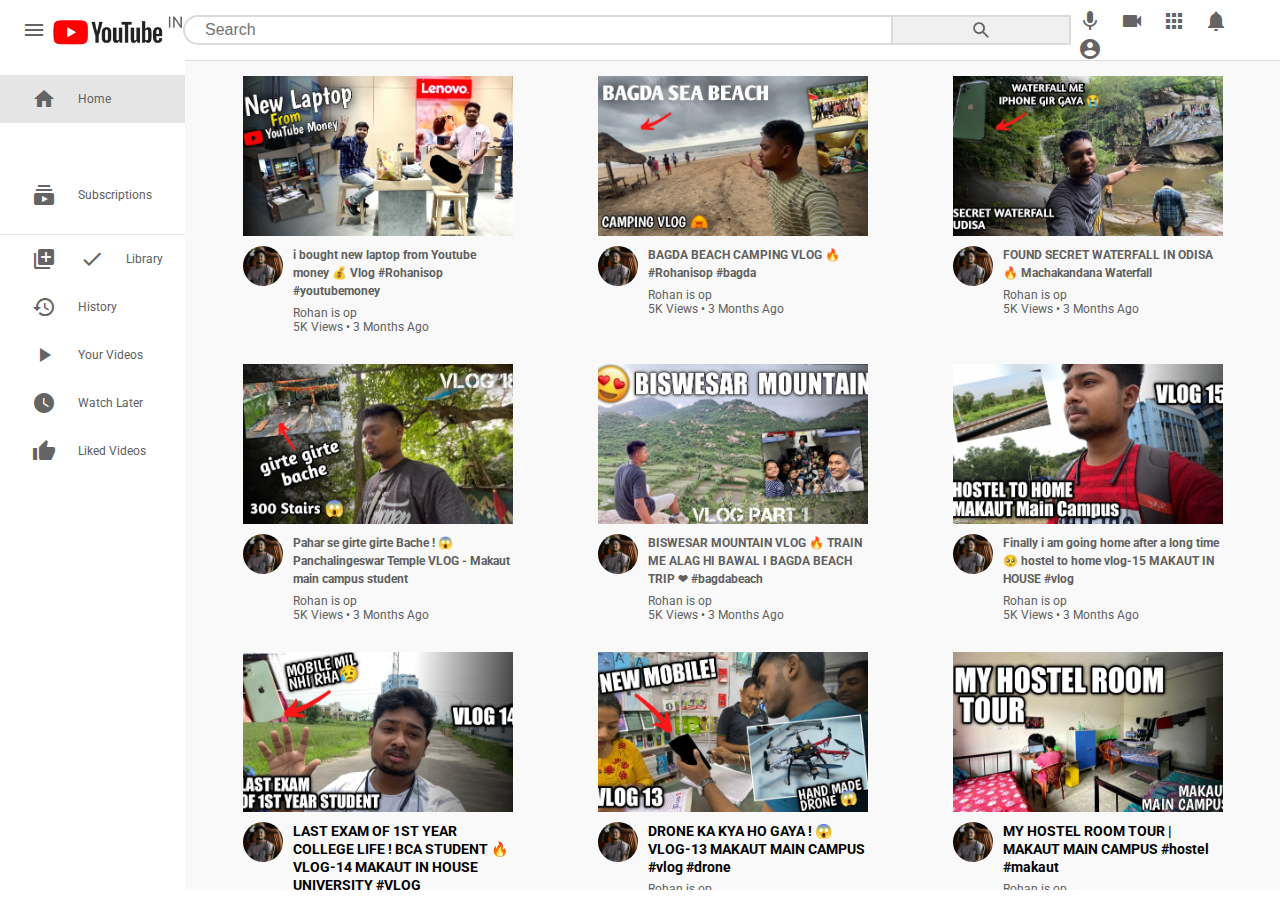
<file: index.html>
<!--
CREATED BY ROHAN BHASKAR
YOUTUBE: ROHAN IS OP
INSTAGRAM :@ROHANISOP_IG


-->

<html lang="en">
  <head>
  <meta charset="UTF-8" />
    <meta http-equiv="X-UA-Compatible" content="IE=edge" />
    <meta name="viewport" content="width=device-width, initial-scale=1.0" />
    <!-- Material Icons -->
    <link href="https://fonts.googleapis.com/icon?family=Material+Icons" rel="stylesheet" />
    <!-- CSS File -->
    <link rel="stylesheet" href="yt.css" />
    <title>YouTube</title>
	<!-- CSS only -->
	<link rel="icon" href="img/headlogo.jpg" type="image/x-icon">
  </head>
  <body>
	<link rel="icon" href="" type="image/x-icon">
      <header class="header">
		<div class="logo left">
			<i id="menu" class="material-icons">menu</i>
			<img src="img/ylogo.PNG" height: 30px; width=130px>
		  </div>
		  
		  <input type="text" class="search-bar" placeholder="search">
            <button class="search-btn"><img src="img/search.PNG" alt=""></button>
			  <script src="https://apis.google.com/js/api.js"></script>
    <script src="yt.js"></script>
			</form>
			
		  </div>
		  
		  <div class="icons right">
			<i class="material-icons mic">mic</i>
			<i class="material-icons">videocam</i>
			<i class="material-icons">apps</i>
			<i class="material-icons">notifications</i>
			<i class="material-icons display-this">account_circle</i>
		  </div>
	  </header>
      <main>
          <div class="side-bar">
			  

   <div class="nav">
	<a class="nav-link active">
	  <i class="material-icons">home</i>
	  <span>Home</span>
	</a>
	<a class="nav-link">
		<i class="material-icons">local_fire_department</i>
		<span>Trending</span>
	 </a>
	 <a class="nav-link">
		<i class="material-icons">subscriptions</i>
		<span>Subscriptions</span>
	 </a>
   </div>
   <hr>
   <!-- <div class="nav">
     hr -->
	 <a class="nav-link">
		<i class="material-icons">library_add_check</i>
		<span>Library</span>
	 </a>
	 <a class="nav-link">
		<i class="material-icons">history</i>
		<span>History</span>
	 </a>
	 <a class="nav-link">
		<i class="material-icons">play_arrow</i>
		<span>Your Videos</span>
	 </a>
	 <a class="nav-link">
		<i class="material-icons">watch_later</i>
		<span>Watch Later</span>
	 </a>
	 <a class="nav-link">
		<i class="material-icons">thumb_up</i>
		<span>Liked Videos</span>
	 </a>
 <!-- </div> -->
</div>

<!-- </div> -->
		  
          <div class="content">
			<div class="videos">
				<!-- a video starts -->
				  <div class="video">
					 <div class="thumbnail">
						<img src="img/video1.jpg" alt="" />
						
						
					  </div>
			  
						<div class="details">
						   <div class="author">
							  <img src="img/logo.jpg"  alt="" />
						   </div>
						   <div class="title">
							  <h3>
								<a href="https://youtu.be/CiXvRk4nQc0">i bought new laptop from Youtube money 💰 Vlog #Rohanisop #youtubemoney</a>
							   </h3>
							   <a href="">
									  Rohan is op
								</a>
								<span> 5K Views • 3 Months Ago </span>
						   </div>
						 </div>
			  
					   </div>
				 <!-- a video Ends -->
				 <!-- a video starts -->
				  <div class="video">
					 <div class="thumbnail">
						<img src="img/video2.jpg" alt="" />
					  </div>
			  
						<div class="details">
						   <div class="author">
							  <img src="img/logo.jpg" alt="" />
						   </div>
						   <div class="title">
							  <h3>
								<a href="https://youtu.be/iZPftGI1m0w">BAGDA BEACH CAMPING VLOG 🔥 #Rohanisop #bagda</a>
							   </h3>
							   <a href="">
									  Rohan is op
								</a>
								<span> 5K Views • 3 Months Ago </span>
						   </div>
						 </div>
			  
					   </div>
				 <!-- a video Ends -->
				 <!-- a video starts -->
				 <div class="video">
					<div class="thumbnail">
					   <img src="img/video3.jpg" alt="" />
					 </div>
			 
					   <div class="details">
						  <div class="author">
							 <img src="img/logo.jpg" alt="" />
						  </div>
						  <div class="title">
							 <h3>
								<a href="https://youtu.be/nHIc6cuTdjU">FOUND SECRET WATERFALL IN ODISA 🔥 Machakandana Waterfall</a>
							  </h3>
							  <a href="">
									 Rohan is op
							   </a>
							   <span> 5K Views • 3 Months Ago </span>
						  </div>
						</div>
			 
					  </div>
				<!-- a video Ends -->
				<!-- a video starts -->
				<div class="video">
					<div class="thumbnail">
					   <img src="img/video4.jpg" alt="" />
					 </div>
			 
					   <div class="details">
						  <div class="author">
							 <img src="img/logo.jpg" alt="" />
						  </div>
						  <div class="title">
							 <h3>
								<a href="https://youtu.be/9IRUMKjWQZo">Pahar se girte girte Bache ! 😱 Panchalingeswar Temple VLOG - Makaut main campus student</a>
							  </h3>
							  <a href="">
									 Rohan is op
							   </a>
							   <span> 5K Views • 3 Months Ago </span>
						  </div>
						</div>
			 
					  </div>
				<!-- a video Ends -->
				<!-- a video starts -->
				<div class="video">
					<div class="thumbnail">
					   <img src="img/video5.jpg" alt="" />
					 </div>
			 
					   <div class="details">
						  <div class="author">
							 <img src="img/logo.jpg" alt="" />
						  </div>
						  <div class="title">
							 <h3>
								<a href="https://youtu.be/HijFRdAW44M">BISWESAR MOUNTAIN VLOG 🔥 TRAIN ME ALAG HI BAWAL I BAGDA BEACH TRIP ❤ #bagdabeach</a>
							  </h3>
							  <a href="">
									 Rohan is op
							   </a>
							   <span> 5K Views • 3 Months Ago </span>
						  </div>
						</div>
			 
					  </div>
				<!-- a video Ends -->
				<!-- a video starts -->
				<div class="video">
					<div class="thumbnail">
					   <img src="img/video6.jpg" alt="" />
					 </div>
			 
					   <div class="details">
						  <div class="author">
							 <img src="img/logo.jpg" alt="" />
						  </div>
						  <div class="title">
							 <h3>
								<a href="https://youtu.be/HijFRdAW44M">Finally i am going home after a long time 🥺 hostel to home vlog-15 MAKAUT IN HOUSE #vlog</a>
							  </h3>
							  <a href="">
									 Rohan is op
							   </a>
							   <span> 5K Views • 3 Months Ago </span>
						  </div>
						</div>
			 
					  </div>
				<!-- a video Ends -->
				<!-- a video starts -->
				<div class="video">
					<div class="thumbnail">
					   <img src="img/video7.jpg" alt="" />
					 </div>
			 
					   <div class="details">
						  <div class="author">
							 <img src="img/logo.jpg" alt="" />
						  </div>
						  <div class="title">
							 <h3>
								LAST EXAM OF 1ST YEAR COLLEGE LIFE ! BCA STUDENT 🔥VLOG-14 MAKAUT IN HOUSE  UNIVERSITY #VLOG
							  </h3>
							  <a href="">
									 Rohan is op
							   </a>
							   <span> 5K Views • 3 Months Ago </span>
						  </div>
						</div>
			 
					  </div>
				<!-- a video Ends -->
				<!-- a video starts -->
				<div class="video">
					<div class="thumbnail">
					   <img src="img/video8.jpg" alt="" />
					 </div>
			 
					   <div class="details">
						  <div class="author">
							 <img src="img/logo.jpg" alt="" />
						  </div>
						  <div class="title">
							 <h3>
								DRONE KA KYA HO GAYA ! 😱VLOG-13  MAKAUT MAIN CAMPUS  #vlog #drone
							  </h3>
							  <a href="">
									 Rohan is op
							   </a>
							   <span> 5K Views • 3 Months Ago </span>
						  </div>
						</div>
			 
					  </div>
				<!-- a video Ends -->
				<!-- a video starts -->
				<div class="video">
					<div class="thumbnail">
					   <img src="img/video9.jpg" alt="" />
					 </div>
			 
					   <div class="details">
						  <div class="author">
							 <img src="img/logo.jpg" alt="" />
						  </div>
						  <div class="title">
							 <h3>
								MY HOSTEL ROOM TOUR | MAKAUT MAIN CAMPUS #hostel #makaut
							  </h3>
							  <a href="">
									 Rohan is op
							   </a>
							   <span> 5K Views • 3 Months Ago </span>
						  </div>
						</div>
			 
					  </div>
				<!-- a video Ends -->
				<!-- a video starts -->
				<div class="video">
					<div class="thumbnail">
					   <img src="img/video10.jpg" alt="" />
					 </div>
			 
					   <div class="details">
						  <div class="author">
							 <img src="img/logo.jpg" alt="" />
						  </div>
						  <div class="title">
							 <h3>
								MAKAUT MAIN CAMPUS - IN HOUSE ADMISSION 2022  CET EXAM
							  </h3>
							  <a href="">
									 Rohan is op
							   </a>
							   <span> 5K Views • 3 Months Ago </span>
						  </div>
						</div>
			 
					  </div>
				<!-- a video Ends -->
				<!-- a video starts -->
				<div class="video">
					<div class="thumbnail">
					   <img src="img/video11.jpg" alt="" />
					 </div>
			 
					   <div class="details">
						  <div class="author">
							 <img src="img/logo.jpg" alt="" />
						  </div>
						  <div class="title">
							 <h3>
								MAKAUT MAIN CAMPUS ME E-SPORT JAISA  SETUP 😮, FAREWELL VLOG #VLOG9 #MAKAUT
							  </h3>
							  <a href="">
									 Rohan is op
							   </a>
							   <span> 5K Views • 3 Months Ago </span>
						  </div>
						</div>
			 
					  </div>
				<!-- a video Ends -->
				<!-- a video starts -->
				<div class="video">
					<div class="thumbnail">
					   <img src="img/video12.jpg" alt="" />
					 </div>
			 
					   <div class="details">
						  <div class="author">
							 <img src="img/logo.jpg" alt="" />
						  </div>
						  <div class="title">
							 <h3>
								HOSTEL TO HOME VLOG ! [Makaut in house] Bahut din baad ghar #makaut
							  </h3>
							  <a href="">
									 Rohan is op
							   </a>
							   <span> 105k Views • 3 Months Ago </span>
						  </div>
						</div>
			 
					  </div>
				<!-- a video Ends -->
				<!-- a video starts -->
				<div class="video">
					<div class="thumbnail">
					   <img src="img/video13.jpg" alt="" />
					 </div>
			 
					   <div class="details">
						  <div class="author">
							 <img src="img/logo.jpg" alt="" />
						  </div>
						  <div class="title">
							 <h3>
								Makaut In house Freshers party vlog #makaut
							  </h3>
							  <a href="">
									 Rohan is op
							   </a>
							   <span> 58k Views • 9 Months Ago </span>
						  </div>
						</div>
			 
					  </div>
				<!-- a video Ends -->
				<!-- a video starts -->
				<div class="video">
					<div class="thumbnail">
					   <img src="img/video14.jpg" alt="" />
					 </div>
			 
					   <div class="details">
						  <div class="author">
							 <img src="img/logo.jpg" alt="" />
						  </div>
						  <div class="title">
							 <h3>
								Biriyani jab sab kuch hoo ! HOSTEL LIFE VLOG [MAKAUT IN HOUSE] #vlog7
							  </h3>
							  <a href="">
									 Rohan is op
							   </a>
							   <span> 5K Views • 8 Months Ago </span>
						  </div>
						</div>
			 
					  </div>
				<!-- a video Ends -->
				<!-- a video starts -->
				<div class="video">
					<div class="thumbnail">
					   <img src="img/video15.jpg" alt="" />
					 </div>
			 
					   <div class="details">
						  <div class="author">
							 <img src="img/logo.jpg" alt="" />
						  </div>
						  <div class="title">
							 <h3>
								18 Types of Puchka 🔥Chicken Puchka ,ice-cream Puchka,chocolate puchka,chees puchka
							  </h3>
							  <a href="">
									 Rohan is op
							   </a>
							   <span> 5k Views • 10 Months Ago </span>
						  </div>
						</div>
			 
					  </div>
				<!-- a video Ends -->
				<!-- a video starts -->
				<div class="video">
					<div class="thumbnail">
					   <img src="img/video16.jpg" alt="" />
					 </div>
			 
					   <div class="details">
						  <div class="author">
							 <img src="img/logo.jpg" alt="" />
						  </div>
						  <div class="title">
							 <h3>
								DOUWAN SCREEN MIRRORING 2022 🔥 100% working without watermark
							  </h3>
							  <a href="">
									 Rohan is op
							   </a>
							   <span> 98k Views • 11 Months Ago </span>
						  </div>
						</div>
			 
					  </div>
				<!-- a video Ends -->
			   </div>
			   
		  </div>
      </main>
  <!-- Main Body Ends -->
</body>
</html>
</file>
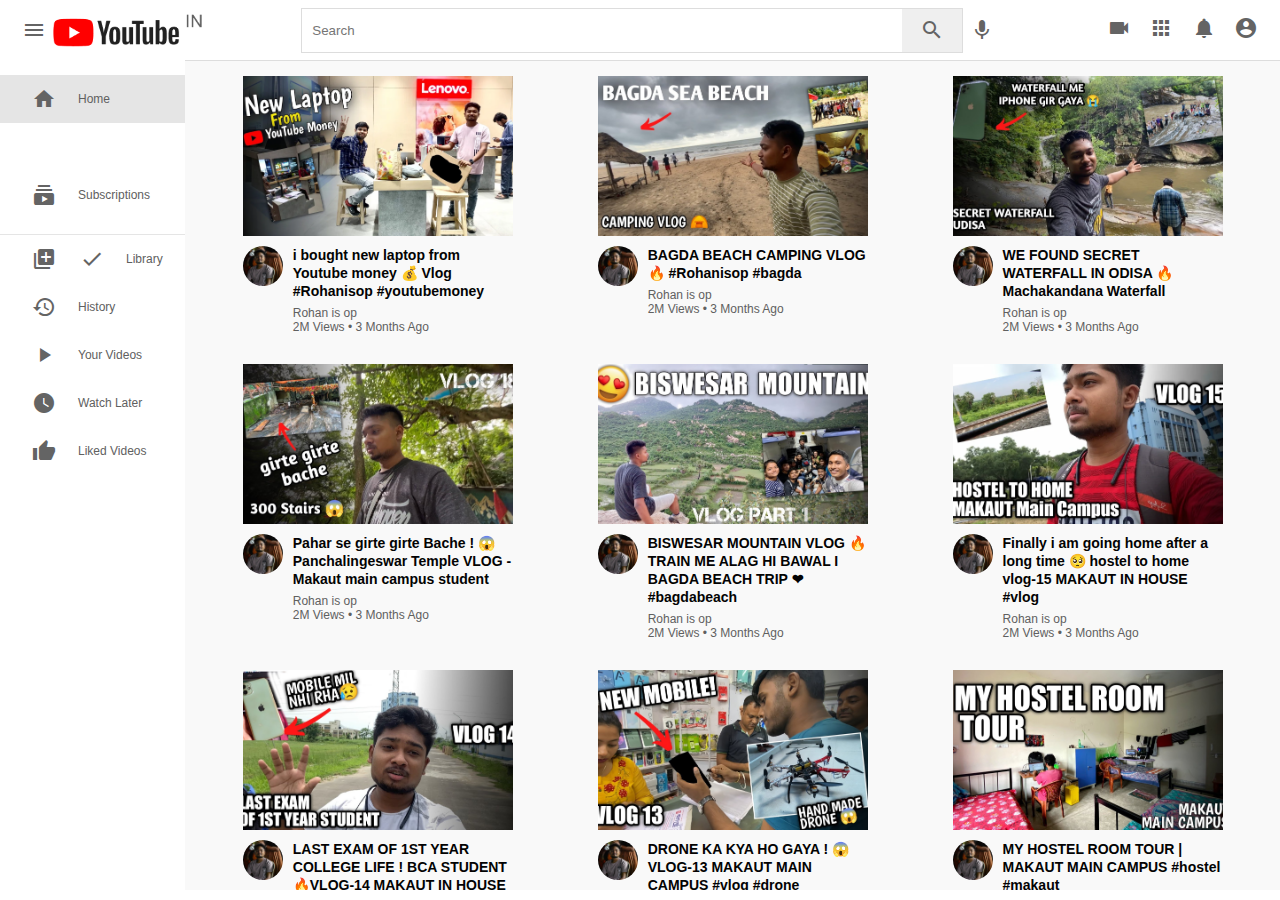
<file: youtuube clone by Rohanisop/index.html>
<!--
CREATED BY ROHAN BHASKAR
YOUTUBE: ROHAN IS OP
INSTAGRAM :@ROHANISOP_IG


-->

<html lang="en">
  <head>
    <meta charset="UTF-8" />
    <meta http-equiv="X-UA-Compatible" content="IE=edge" />
    <meta name="viewport" content="width=device-width, initial-scale=1.0" />
    <!-- Material Icons -->
    <link href="https://fonts.googleapis.com/icon?family=Material+Icons" rel="stylesheet" />
    <!-- CSS File -->
    <link rel="stylesheet" href="styles/index.css" />
    <title>YouTube</title>
  </head>
  <body>
      <header class="header">
		<div class="logo left">
			<i id="menu" class="material-icons">menu</i>
			<img src="img/ylogo.PNG" height: 30px; width=150px>
		  </div>
		  
		  <div class="search center">
			<form action="">
			  <input type="text" placeholder="Search" />
			  <button><i class="material-icons">search</i></button>
			</form>
			<i class="material-icons mic">mic</i>
		  </div>
		  
		  <div class="icons right">
			<i class="material-icons">videocam</i>
			<i class="material-icons">apps</i>
			<i class="material-icons">notifications</i>
			<i class="material-icons display-this">account_circle</i>
		  </div>
	  </header>
      <main>
          <div class="side-bar">
			  <!-- <div class=”side-bar”> -->

   <div class="nav">
	<a class="nav-link active">
	  <i class="material-icons">home</i>
	  <span>Home</span>
	</a>
	<a class="nav-link">
		<i class="material-icons">local_fire_department</i>
		<span>Trending</span>
	 </a>
	 <a class="nav-link">
		<i class="material-icons">subscriptions</i>
		<span>Subscriptions</span>
	 </a>
   </div>
   <hr>
   <!-- <div class="nav">
     hr -->
	 <a class="nav-link">
		<i class="material-icons">library_add_check</i>
		<span>Library</span>
	 </a>
	 <a class="nav-link">
		<i class="material-icons">history</i>
		<span>History</span>
	 </a>
	 <a class="nav-link">
		<i class="material-icons">play_arrow</i>
		<span>Your Videos</span>
	 </a>
	 <a class="nav-link">
		<i class="material-icons">watch_later</i>
		<span>Watch Later</span>
	 </a>
	 <a class="nav-link">
		<i class="material-icons">thumb_up</i>
		<span>Liked Videos</span>
	 </a>
 <!-- </div> -->
</div>

<!-- </div> -->
		  
          <div class="content">
			<div class="videos">
				<!-- a video starts -->
				  <div class="video">
					 <div class="thumbnail">
						<img src="img/video1.jpg" alt="" />
					  </div>
			  
						<div class="details">
						   <div class="author">
							  <img src="img/logo.jpg" alt="" />
						   </div>
						   <div class="title">
							  <h3>
								i bought new laptop from Youtube money 💰 Vlog #Rohanisop #youtubemoney
							   </h3>
							   <a href="">
									  Rohan is op
								</a>
								<span> 2M Views • 3 Months Ago </span>
						   </div>
						 </div>
			  
					   </div>
				 <!-- a video Ends -->
				 <!-- a video starts -->
				  <div class="video">
					 <div class="thumbnail">
						<img src="img/video2.jpg" alt="" />
					  </div>
			  
						<div class="details">
						   <div class="author">
							  <img src="img/logo.jpg" alt="" />
						   </div>
						   <div class="title">
							  <h3>
								BAGDA BEACH CAMPING VLOG 🔥 #Rohanisop #bagda
							   </h3>
							   <a href="">
									  Rohan is op
								</a>
								<span> 2M Views • 3 Months Ago </span>
						   </div>
						 </div>
			  
					   </div>
				 <!-- a video Ends -->
				 <!-- a video starts -->
				 <div class="video">
					<div class="thumbnail">
					   <img src="img/video3.jpg" alt="" />
					 </div>
			 
					   <div class="details">
						  <div class="author">
							 <img src="img/logo.jpg" alt="" />
						  </div>
						  <div class="title">
							 <h3>
								WE FOUND SECRET WATERFALL IN ODISA 🔥 Machakandana Waterfall
							  </h3>
							  <a href="">
									 Rohan is op
							   </a>
							   <span> 2M Views • 3 Months Ago </span>
						  </div>
						</div>
			 
					  </div>
				<!-- a video Ends -->
				<!-- a video starts -->
				<div class="video">
					<div class="thumbnail">
					   <img src="img/video4.jpg" alt="" />
					 </div>
			 
					   <div class="details">
						  <div class="author">
							 <img src="img/logo.jpg" alt="" />
						  </div>
						  <div class="title">
							 <h3>
								Pahar se girte girte Bache ! 😱 Panchalingeswar Temple VLOG - Makaut main campus student
							  </h3>
							  <a href="">
									 Rohan is op
							   </a>
							   <span> 2M Views • 3 Months Ago </span>
						  </div>
						</div>
			 
					  </div>
				<!-- a video Ends -->
				<!-- a video starts -->
				<div class="video">
					<div class="thumbnail">
					   <img src="img/video5.jpg" alt="" />
					 </div>
			 
					   <div class="details">
						  <div class="author">
							 <img src="img/logo.jpg" alt="" />
						  </div>
						  <div class="title">
							 <h3>
								BISWESAR MOUNTAIN VLOG 🔥 TRAIN ME ALAG HI BAWAL I BAGDA BEACH TRIP ❤ #bagdabeach
							  </h3>
							  <a href="">
									 Rohan is op
							   </a>
							   <span> 2M Views • 3 Months Ago </span>
						  </div>
						</div>
			 
					  </div>
				<!-- a video Ends -->
				<!-- a video starts -->
				<div class="video">
					<div class="thumbnail">
					   <img src="img/video6.jpg" alt="" />
					 </div>
			 
					   <div class="details">
						  <div class="author">
							 <img src="img/logo.jpg" alt="" />
						  </div>
						  <div class="title">
							 <h3>
								Finally i am going home after a long time 🥺 hostel to home vlog-15 MAKAUT IN HOUSE #vlog
							  </h3>
							  <a href="">
									 Rohan is op
							   </a>
							   <span> 2M Views • 3 Months Ago </span>
						  </div>
						</div>
			 
					  </div>
				<!-- a video Ends -->
				<!-- a video starts -->
				<div class="video">
					<div class="thumbnail">
					   <img src="img/video7.jpg" alt="" />
					 </div>
			 
					   <div class="details">
						  <div class="author">
							 <img src="img/logo.jpg" alt="" />
						  </div>
						  <div class="title">
							 <h3>
								LAST EXAM OF 1ST YEAR COLLEGE LIFE ! BCA STUDENT 🔥VLOG-14 MAKAUT IN HOUSE  UNIVERSITY #VLOG
							  </h3>
							  <a href="">
									 Rohan is op
							   </a>
							   <span> 2M Views • 3 Months Ago </span>
						  </div>
						</div>
			 
					  </div>
				<!-- a video Ends -->
				<!-- a video starts -->
				<div class="video">
					<div class="thumbnail">
					   <img src="img/video8.jpg" alt="" />
					 </div>
			 
					   <div class="details">
						  <div class="author">
							 <img src="img/logo.jpg" alt="" />
						  </div>
						  <div class="title">
							 <h3>
								DRONE KA KYA HO GAYA ! 😱VLOG-13  MAKAUT MAIN CAMPUS  #vlog #drone
							  </h3>
							  <a href="">
									 Rohan is op
							   </a>
							   <span> 2M Views • 3 Months Ago </span>
						  </div>
						</div>
			 
					  </div>
				<!-- a video Ends -->
				<!-- a video starts -->
				<div class="video">
					<div class="thumbnail">
					   <img src="img/video9.jpg" alt="" />
					 </div>
			 
					   <div class="details">
						  <div class="author">
							 <img src="img/logo.jpg" alt="" />
						  </div>
						  <div class="title">
							 <h3>
								MY HOSTEL ROOM TOUR | MAKAUT MAIN CAMPUS #hostel #makaut
							  </h3>
							  <a href="">
									 Rohan is op
							   </a>
							   <span> 2M Views • 3 Months Ago </span>
						  </div>
						</div>
			 
					  </div>
				<!-- a video Ends -->
				<!-- a video starts -->
				<div class="video">
					<div class="thumbnail">
					   <img src="img/video10.jpg" alt="" />
					 </div>
			 
					   <div class="details">
						  <div class="author">
							 <img src="img/logo.jpg" alt="" />
						  </div>
						  <div class="title">
							 <h3>
								MAKAUT MAIN CAMPUS - IN HOUSE ADMISSION 2022  CET EXAM
							  </h3>
							  <a href="">
									 Rohan is op
							   </a>
							   <span> 2M Views • 3 Months Ago </span>
						  </div>
						</div>
			 
					  </div>
				<!-- a video Ends -->
				<!-- a video starts -->
				<div class="video">
					<div class="thumbnail">
					   <img src="img/video11.jpg" alt="" />
					 </div>
			 
					   <div class="details">
						  <div class="author">
							 <img src="img/logo.jpg" alt="" />
						  </div>
						  <div class="title">
							 <h3>
								MAKAUT MAIN CAMPUS ME E-SPORT JAISA  SETUP 😮, FAREWELL VLOG #VLOG9 #MAKAUT
							  </h3>
							  <a href="">
									 Rohan is op
							   </a>
							   <span> 2M Views • 3 Months Ago </span>
						  </div>
						</div>
			 
					  </div>
				<!-- a video Ends -->
				<!-- a video starts -->
				<div class="video">
					<div class="thumbnail">
					   <img src="img/video12.jpg" alt="" />
					 </div>
			 
					   <div class="details">
						  <div class="author">
							 <img src="img/logo.jpg" alt="" />
						  </div>
						  <div class="title">
							 <h3>
								HOSTEL TO HOME VLOG ! [Makaut in house] Bahut din baad ghar #makaut
							  </h3>
							  <a href="">
									 Rohan is op
							   </a>
							   <span> 105k Views • 3 Months Ago </span>
						  </div>
						</div>
			 
					  </div>
				<!-- a video Ends -->
				<!-- a video starts -->
				<div class="video">
					<div class="thumbnail">
					   <img src="img/video13.jpg" alt="" />
					 </div>
			 
					   <div class="details">
						  <div class="author">
							 <img src="img/logo.jpg" alt="" />
						  </div>
						  <div class="title">
							 <h3>
								Makaut In house Freshers party vlog #makaut
							  </h3>
							  <a href="">
									 Rohan is op
							   </a>
							   <span> 58k Views • 9 Months Ago </span>
						  </div>
						</div>
			 
					  </div>
				<!-- a video Ends -->
				<!-- a video starts -->
				<div class="video">
					<div class="thumbnail">
					   <img src="img/video14.jpg" alt="" />
					 </div>
			 
					   <div class="details">
						  <div class="author">
							 <img src="img/logo.jpg" alt="" />
						  </div>
						  <div class="title">
							 <h3>
								Biriyani jab sab kuch hoo ! HOSTEL LIFE VLOG [MAKAUT IN HOUSE] #vlog7
							  </h3>
							  <a href="">
									 Rohan is op
							   </a>
							   <span> 2M Views • 8 Months Ago </span>
						  </div>
						</div>
			 
					  </div>
				<!-- a video Ends -->
				<!-- a video starts -->
				<div class="video">
					<div class="thumbnail">
					   <img src="img/video15.jpg" alt="" />
					 </div>
			 
					   <div class="details">
						  <div class="author">
							 <img src="img/logo.jpg" alt="" />
						  </div>
						  <div class="title">
							 <h3>
								18 Types of Puchka 🔥Chicken Puchka ,ice-cream Puchka,chocolate puchka,chees puchka
							  </h3>
							  <a href="">
									 Rohan is op
							   </a>
							   <span> 5k Views • 10 Months Ago </span>
						  </div>
						</div>
			 
					  </div>
				<!-- a video Ends -->
				<!-- a video starts -->
				<div class="video">
					<div class="thumbnail">
					   <img src="img/video16.jpg" alt="" />
					 </div>
			 
					   <div class="details">
						  <div class="author">
							 <img src="img/logo.jpg" alt="" />
						  </div>
						  <div class="title">
							 <h3>
								DOUWAN SCREEN MIRRORING 2022 🔥 100% working without watermark
							  </h3>
							  <a href="">
									 Rohan is op
							   </a>
							   <span> 98k Views • 11 Months Ago </span>
						  </div>
						</div>
			 
					  </div>
				<!-- a video Ends -->
			   </div>
			   
		  </div>
      </main>
  <!-- Main Body Ends -->
</body>
</html>
</file>
<file: yt.css>
@import url('https://fonts.googleapis.com/css2?family=Roboto:wght@300;400;700&display=swap');

.search-box{
  position: relative;
  max-width: 500px;
  width: 40%;
  height: 35px;
  display: flex;
}

.search-bar{
  width: 60%;
  height: 100%;
  border: 2px solid #dbdbdb;
  padding: 0 20px;
  border-radius: 50px 0px 0px 50px ;
  font-size: 16px;
  text-transform: capitalize;
}

.search-btn{
  width: 15%;
  height: 100%;
  background: #f0f0f0;
  border: 2px solid #dbdbdb;
  padding: 5px 0;
  border-left: none;
}

.search-btn img{
  height: 100%;
}
* {
	margin: 0;
	padding: 0;
	box-sizing: border-box;
  }

  body {
	font-family: 'Roboto', sans-serif;
  }

  /* header section*/
.header {
    display: flex;
    justify-content: space-between;
    align-items: center;
    height: 60px;
    padding: 15px;
  }

  main {
	height: calc(100vh - 70px);
	display: flex;
	background-color: #f9f9f9;
  }

  /* Sidebar */ 
.side-bar {
    height: 100%;
    width: 17%;
    background-color: white;
    overflow-y: hidden;
  } 

  @media (max-width: 768px) {
    .side-bar {
      display: none;
    }
  }
  

  .left {
	display: flex;
	align-items: center;
   }
   
   .left #menu {
	padding: 0 7px;
	cursor: pointer;
   }

   
   
   

   .search input {
	width: 600px;
	padding:10px;
	border: 0;
	height: 100%;
	border-radius: 2px 0 0 2px
  }
  
  input:focus {
	outline: none;
	border: 1px solid #ddd;
  }


  .mic {
	margin-top: 10px;
  }

  .material-icons {
    color: rgb(100, 100, 100);
    padding: 0 7px;
    cursor: pointer;
  }

  .nav {
    width: 100%;
    display: flex;
    flex-direction: column;
    margin-bottom: 15px;
    margin-top: 15px;
  }

  .nav-link {
	display: flex;
	align-items: center;
	padding: 12px 25px;
  }
  
 .nav-link span {
	margin-left: 15px;
  }
  
 .nav-link:hover {
	background: #e5e5e5;
	cursor: pointer;
  }
 
 .active {
	background: #e5e5e5;
 }

 hr {
	height: 1px;
	background-color: #e5e5e5;
	border: none;
  }

  .content {
	background-color: #f9f9f9;
	width: 100%;
	height: 100%;
	padding: 15px 15px;
	border-top: 1px solid #ddd;
	overflow-y: scroll;
	display: flex;
	flex-wrap: wrap;
  }
  
  .videos {
	  
	display: flex;
	flex-direction: row;
	justify-content: space-around;
	flex-wrap: wrap;
  }
  
  .video {
	width: 270px;
	margin-bottom: 30px;
  }

  .thumbnail {
	width: 100%;
	height: 170px;
  }
  
  .thumbnail img {
	object-fit: cover;
	height: 94%;
	width: 100%;
  }
  .author img {
	object-fit: cover;
	border-radius: 50%;
	height: 40px;
	width: 40px;
	margin-right: 10px;
  }

  .details {
	display: flex;
  }
   
  .title {
	display: flex;
	flex-direction: column;
  }
   
  .title h3 {
	color: rgb(3, 3, 3);
	line-height: 18px;
	font-size: 14px;
	margin-bottom: 6px;
  }
   
  .title a,
  span {
	text-decoration: none;
	color: rgb(96, 96, 96);
	font-size: 12px;
  }
  @media (max-width: 768px) {
    .side-bar {
      display: none;
    }
    .search {
      display: none;
    }
}

@media (max-width: 900px) {
    .search input {
      width: 25rem;
    }
  }
</file>
<file: youtuube clone by Rohanisop/styles/index.css>
* {
	margin: 0;
	padding: 0;
	box-sizing: border-box;
  }

  body {
	font-family: 'Roboto', sans-serif;
  }

  /* header section*/
.header {
    display: flex;
    justify-content: space-between;
    align-items: center;
    height: 60px;
    padding: 15px;
  }

  main {
	height: calc(100vh - 70px);
	display: flex;
	background-color: #f9f9f9;
  }

  /* Sidebar */ 
.side-bar {
    height: 100%;
    width: 17%;
    background-color: white;
    overflow-y: hidden;
  } 



  .left {
	display: flex;
	align-items: center;
   }
   
   .left #menu {
	padding: 0 7px;
	cursor: pointer;
   }

   .search {
	display: flex;
   }
   
   .search form {
	display: flex;
	border: 1px solid #ddd;
	height: 45px;
   }

   .search input {
	width: 600px;
	padding:10px;
	border: 0;
	height: 100%;
	border-radius: 2px 0 0 2px
  }
  
  input:focus {
	outline: none;
	border: 1px solid #ddd;
  }

  .search button {
	height: 100%;
	width: 60px;
	border: none;
  }
   
  .mic {
	margin-top: 10px;
  }

  .material-icons {
    color: rgb(100, 100, 100);
    padding: 0 7px;
    cursor: pointer;
  }

  .nav {
    width: 100%;
    display: flex;
    flex-direction: column;
    margin-bottom: 15px;
    margin-top: 15px;
  }

  .nav-link {
	display: flex;
	align-items: center;
	padding: 12px 25px;
  }
  
 .nav-link span {
	margin-left: 15px;
  }
  
 .nav-link:hover {
	background: #e5e5e5;
	cursor: pointer;
  }
 
 .active {
	background: #e5e5e5;
 }

 hr {
	height: 1px;
	background-color: #e5e5e5;
	border: none;
  }

  .content {
	background-color: #f9f9f9;
	width: 100%;
	height: 100%;
	padding: 15px 15px;
	border-top: 1px solid #ddd;
	overflow-y: scroll;
	display: flex;
	flex-wrap: wrap;
  }
  
  .videos {
	  
	display: flex;
	flex-direction: row;
	justify-content: space-around;
	flex-wrap: wrap;
  }
  
  .video {
	width: 270px;
	margin-bottom: 30px;
  }

  .thumbnail {
	width: 100%;
	height: 170px;
  }
  
  .thumbnail img {
	object-fit: cover;
	height: 94%;
	width: 100%;
  }
  .author img {
	object-fit: cover;
	border-radius: 50%;
	height: 40px;
	width: 40px;
	margin-right: 10px;
  }

  .details {
	display: flex;
  }
   
  .title {
	display: flex;
	flex-direction: column;
  }
   
  .title h3 {
	color: rgb(3, 3, 3);
	line-height: 18px;
	font-size: 14px;
	margin-bottom: 6px;
  }
   
  .title a,
  span {
	text-decoration: none;
	color: rgb(96, 96, 96);
	font-size: 12px;
  }
</file>
